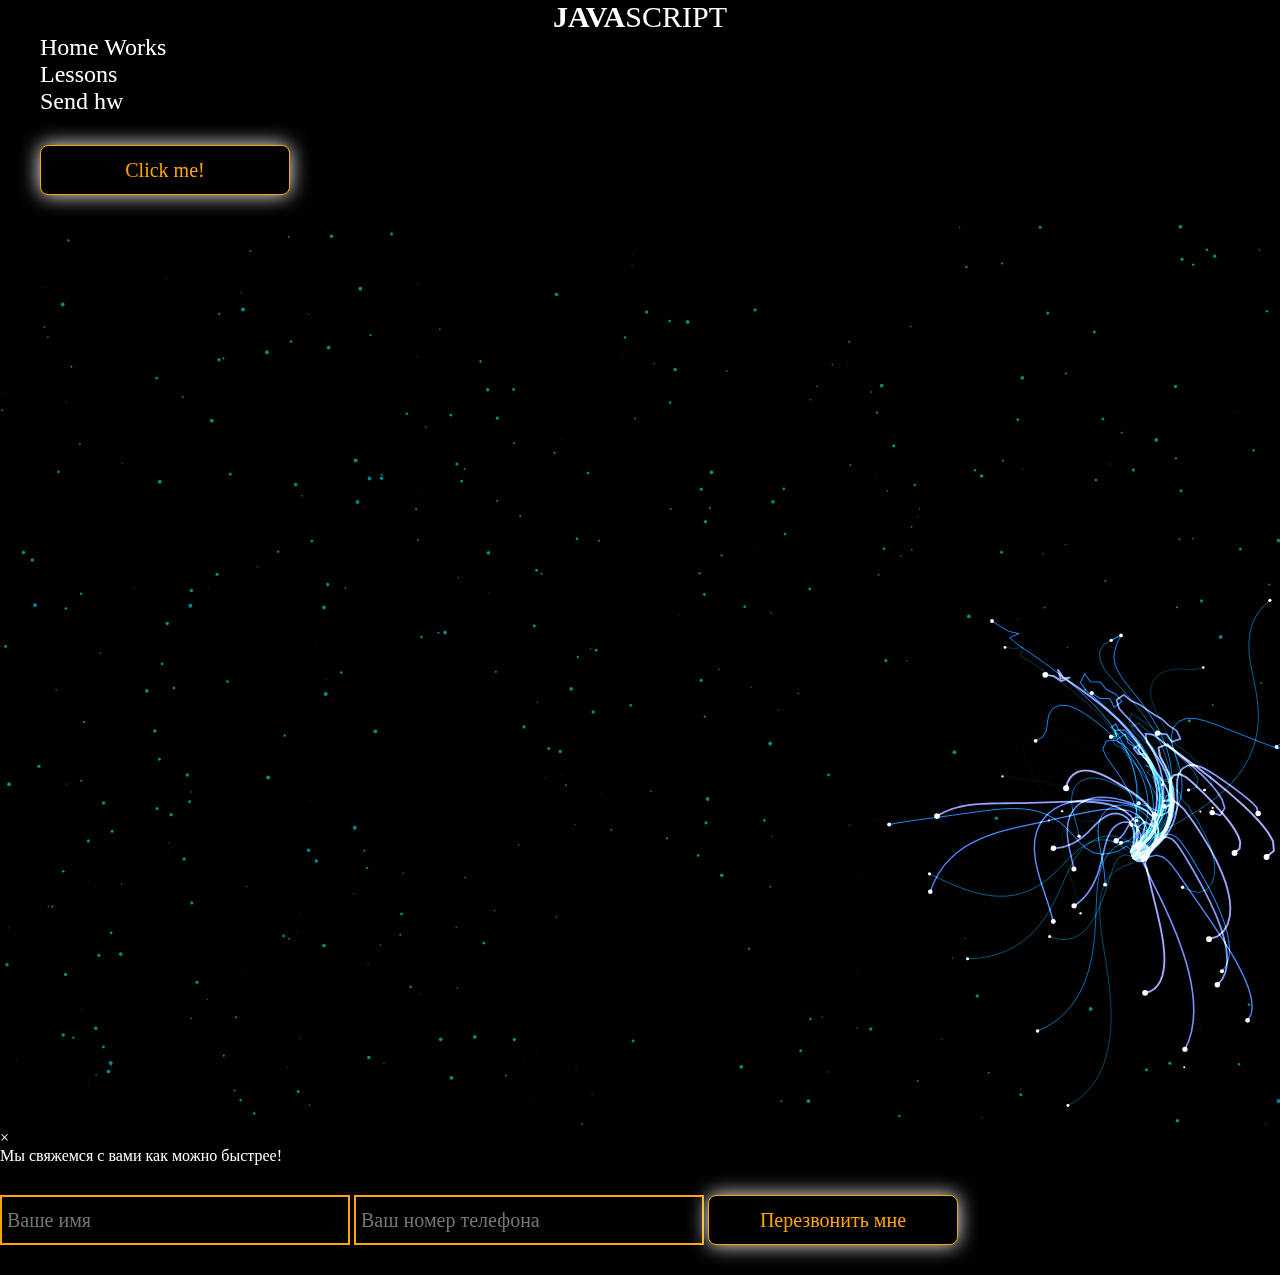
<file: project/pages/monster.html>
<!DOCTYPE html>
<html lang="en">
<head>
    <meta charset="UTF-8">
    <title>Monster</title>
    <link rel="stylesheet" href="../css/style.css">
    <link rel="stylesheet" href="../css/core.css">
    <link rel="stylesheet" href="../css/monster.css">
</head>
<body>
<div class="wrapper">
    <div class="header">
        <div class="container">
            <div class="inner_header">
                <a href="../index.html">
                    <div class="logotype">
                        <h2>Java<span>Script</span></h2>
                    </div>
                </a>
                <ul class="menu">
                    <li class="menu_link">
                        <a href="../pages/home_works.html">Home Works</a>
                    </li>
                    <li class="menu_link">
                        <a href="../pages/lessons.html">Lessons</a>
                    </li>
                    <li class="menu_link">
                        <a href="https://t.me/NurDinBuy16" target="_blank">Send hw</a>
                    </li>
                </ul>
                <button class="btn" id="btn-get">Click me!</button>
            </div>
        </div>
    </div>
</div>
<canvas id="canvas"></canvas>

<div class="modal">
    <div class="modal_dialog">
        <div class="modal_content">
            <form action="#">
                <div class="modal_close">&times;</div>
                <div class="modal_title">Мы свяжемся с вами как можно быстрее!</div>
                <input required placeholder="Ваше имя" name="name" type="text" class="modal_input">
                <input required placeholder="Ваш номер телефона" name="phone" type="phone" class="modal_input">
                <button class="btn btn_dark btn_min">Перезвонить мне</button>
            </form>
        </div>
    </div>
</div>

</body>
<script src="../js/monster.js"></script>
<script src="../js/modal.js"></script>
</html>
</file>
<file: project/css/style.css>
*{
    font-family:'Jost';
    color:white;
    font-weight: 300;
    box-sizing: border-box;
}

body{
    overflow-x: hidden;
    background-color: black;
    margin: 0px;
}


.intro{
    justify-content: flex-start;
    align-items: center;
    display: flex;
    position: relative;
    height: 100vh;
    flex-direction: column;
}

a {
    position: relative; 
    text-decoration: none; 
    font-size: 1.5rem;
    color: white;
}

a::after {
    content: '';
    position: absolute;
    left: 0;
    right: 0;
    bottom: 0;
    height: 2px;
    background-color: white; 
    width: 100%;
    transform: scaleX(0); 
    transform-origin: bottom left;
    transition: transform 0.3s ease;
  
}
a:hover::after {
    transform: scaleX(1);
}

.intro_media::before{
    content: '';
    position: absolute;
    left: 0;
    top: 0;
    width: 100%;
    height: 100%;
    z-index: 5;
    background-color: rgba(0, 0, 0, 0.5);
}

.intro_media{
    position: absolute;
    top: 0;
    left: 0;
    width: 100%;
    height: 100%;
    overflow: hidden;
    background:#ccc url(/media/image.jpg) no-repeat center center;
    background-size: cover;
}

.intro_media video{
    position: absolute;
    top: 50%;
    left: 50%;
    transform: translate(-50%, -50%);
    min-width: 100%;
    min-height: 100%;
    object-fit: cover;
}

.intro_content{
    backdrop-filter: blur(5px);
    align-items: center;
    background-color: transparent;
    display: flex;
    justify-content: space-evenly;
    z-index: 10;
    width: 100%;
    font-size: 30px;
}

.header{
    margin: 0px;
    padding: 0px;
    align-items: center;
    display: flex;
    gap: 50px;
    list-style-type: none;
}


.logo{
    list-style-type: none;
    margin: 0px;
    margin-left: 1rem ;

}

.logo img{
    margin-top: 30px;
    max-width: 20rem;
}

.div{
    position: relative;
    z-index: 101;
    width: 30%;
}

.photo{
    overflow: hidden;
    position: relative;
    transform: translate(-80%,-150%);

}

.div img{
    display: block;
    margin: auto;
    width: 100%;
    height: 100%;
    transition: 0.5s;
}

.photo:hover img{
    transform: scale(1.1);
}

.block1{
    margin-top: 100px;
    display: flex;
    justify-content: space-evenly;
}

.info1 h3{
    width: 600px;
}

.tma{
    text-align: center;
}


.tiser{
    display: flex;
    justify-content: center;
    flex-direction: column;
    align-items: center;
    margin-top: 50px;
}

.dlc1 h3{
    width: 250px;
    font-size: 15px;
    text-align: center;
}

.dlc{
    display: flex;
    justify-content: space-evenly;
}

.exception{
    list-style-type:disc;
}

.dlc1{
    display: flex;
    flex-direction: column;
    justify-content: center;
    align-items: center;
}

.dlc1 h1{
    font-weight: 600;
}

footer {
    font-size: 20px;
    background-color: #202020;
    color: #fff;
    padding: 20px 0;
    display: flex;
    flex-direction: column;
    align-items: center;
    margin-top: 50px;
}
  
.footer_ul a{
    font-size: 20px;
    text-decoration: none;
}

li{
    list-style-type: none;

}

.footer-container{
    width: 100%;
    display: flex;
    justify-content: space-evenly;
}


.footer_ul{
    padding: 0px;
}

.about{
    width: 200px;
}

.footer-section{
    text-align: center;
}


.btn{
    transition: 0.5s;
    z-index: 100;
    color: rgb(255, 255, 255);
    width: 25%;
    height: 10%;
    font-size: 34px;
    margin-bottom: 30px;
    background-color: transparent;
    backdrop-filter: blur(20px);
    border-radius: 10px;
    align-self: flex-end;
    margin-right: 10rem;
    margin-top: 30px;
    border-top-left-radius: 40px;
    border-bottom-right-radius: 40px;
    filter: drop-shadow(0 0 10px #fff);
    border: 4px solid rgb(255, 255, 255)
}

.btn:hover{
    z-index: 100;
    color: rgb(255, 255, 255);
    width: 25%;
    height: 10%;
    font-size: 34px;
    margin-bottom: 30px;
    background-color: transparent;
    backdrop-filter: blur(20px);
    align-self: flex-end;
    margin-right: 10rem;
    margin-top: 30px;
    filter: drop-shadow(0 0 10px #fff);
    border: 4px solid rgb(255, 255, 255);
    border-top-right-radius: 40px;
    border-bottom-left-radius: 40px;
    border-top-left-radius: 10px;
    border-bottom-right-radius: 10px;
}

.btn1{
    transition: 0.5s;
    z-index: 100;
    color: rgb(255, 255, 255);
    width: 25%;
    height: 10%;
    font-size: 34px;
    margin-bottom: 30px;
    background-color: transparent;
    backdrop-filter: blur(20px);
    border-radius: 10px;
    align-self: flex-end;
    margin-top: 30px;
    border-top-left-radius: 40px;
    border-bottom-right-radius: 40px;
    filter: drop-shadow(0 0 10px #fff);
    border: 4px solid rgb(255, 255, 255)
}

.btn1:hover{
    z-index: 100;
    color: rgb(255, 255, 255);
    width: 25%;
    height: 10%;
    font-size: 34px;
    margin-bottom: 30px;
    background-color: transparent;
    backdrop-filter: blur(20px);
    align-self: flex-end;
    margin-top: 30px;
    filter: drop-shadow(0 0 10px #fff);
    border: 4px solid rgb(255, 255, 255);
    border-top-right-radius: 40px;
    border-bottom-left-radius: 40px;
    border-top-left-radius: 10px;
    border-bottom-right-radius: 10px;
}

.images{
    position: relative;
}

.image-wrapper{
    transform: translate(-20%,-100%);
    z-index: 101;
    width: 100%;
    height: 100%;
    display: flex;
    justify-content: center;
    align-items: center;
    position: relative;
}

.image{
    border-radius: 10px;
    overflow: hidden;
    width: 700px;
    position: relative;
}

.image:hover img{
    transition: 0.5s;
    transform: scale(1.1);
}

.image img{
    transition: 0.5s;
    width: 100%;
    display: block;
    margin: auto;
}

.image-content{
    overflow: hidden;
    width: 100%;
    height: 100%;
    top: 0px;
    left: 0px;
    position: absolute;
    background: rgba(0, 0, 0, 0.6);
    display: flex;
    justify-content: center;
    align-items: center;
    flex-direction: column;
    opacity: 0;
    transition: 0.6s;
}

.image-content:hover{
    opacity: 1;
}


.image-content h1{
    font-size: 30px;
    color: aqua;
    margin: 15px;
    text-align: center;
}

.creators{
    z-index: 110;
    position: relative;
}


.chery{
    position: absolute;
    top: 0px;
    left: 0px;
    transform: translate(-50%,-50%);

}

.chery img{
    max-width: 50%;
}
</file>
<file: project/css/core.css>
* {
    margin: 0;
    padding: 0;
    box-sizing: border-box;
}

.container {
    width: 1200px;
    margin: 0 auto;
}

body {
    font-family: "Britannic Bold", sans-serif;
    background: #c2d0d0;
}

.btn {
    width: 250px;
    height: 50px;
    font-size: 20px;
    cursor: pointer;
    border: 1px solid var(--orange);
    background: black;
    color: var(--orange);
    border-radius: 8px;
}

.btn:hover {
    background: #414349;
}

.btn:active {
    background: #56585D;
    border: 2px solid var(--orange);
}

a {
    text-decoration: none;
}

li {
    list-style: none;
}

h1 {
    text-align: center;
    font-size: 70px;
    color: white;
    margin: 0 auto;
    text-transform: uppercase;
    font-weight: 600;
}

h2 {
    text-align: center;
    font-size: 30px;
    color: white;
    margin: 0 auto;
    text-transform: uppercase;
    font-weight: 600;
}

h3 {
    text-align: center;
    font-size: 30px;
    color: white;
    margin: 0 auto;
    text-transform: uppercase;
    font-weight: 600;
}

h4 {
    font-size: 24px;
    color: white;
    text-transform: uppercase;
    font-weight: 600;
}

strong {
    color: #F79300;
}

label {
    font-size: 24px;
    color: var(--orange);
}

input {
    width: 350px;
    height: 50px;
    font-size: 20px;
    padding-left: 5px;
    color: var(--orange);
    background: black;
    border: 2px solid var(--orange);
}

.checker {
    color: white;
    font-size: 30px;
}

.btn-slide {
    display: block;
    width: 100px;
    height: 100px;
    background: var(--orange);
    color: black;
    font-size: 20px;
    text-transform: uppercase;
    border-radius: 50%;
    font-weight: 800;
    z-index: 1;
}

.btn-slide:hover {
    background: #b68733 !important;
    cursor: pointer;
    color: white;
}

:root {
    --orange: orange;
    --black: black;
}
</file>
<file: project/css/monster.css>
body,
html {
    margin: 0;
    padding: 0;
    position: fixed;
    background: black;
}

.header {
    position: static !important;
}

.buymeacoffee {
    text-decoration: none;
    position: fixed;
    right: 2rem;
    bottom: 2rem;
    background: #FFDD00;
    width: 3.5rem;
    height: 3.5rem;
    border-radius: 50%;
    transition: all 0.1s linear;
    box-shadow: 0.2rem 0.2rem 0.5rem rgba(0, 0, 0, 0.2);
    z-index: 1000;
    display: flex;
    align-items: center;
    justify-content: center;
}

.buymeacoffee:hover {
    width: 4rem;
    height: 4rem;
    line-height: 4rem;
}
</file>
